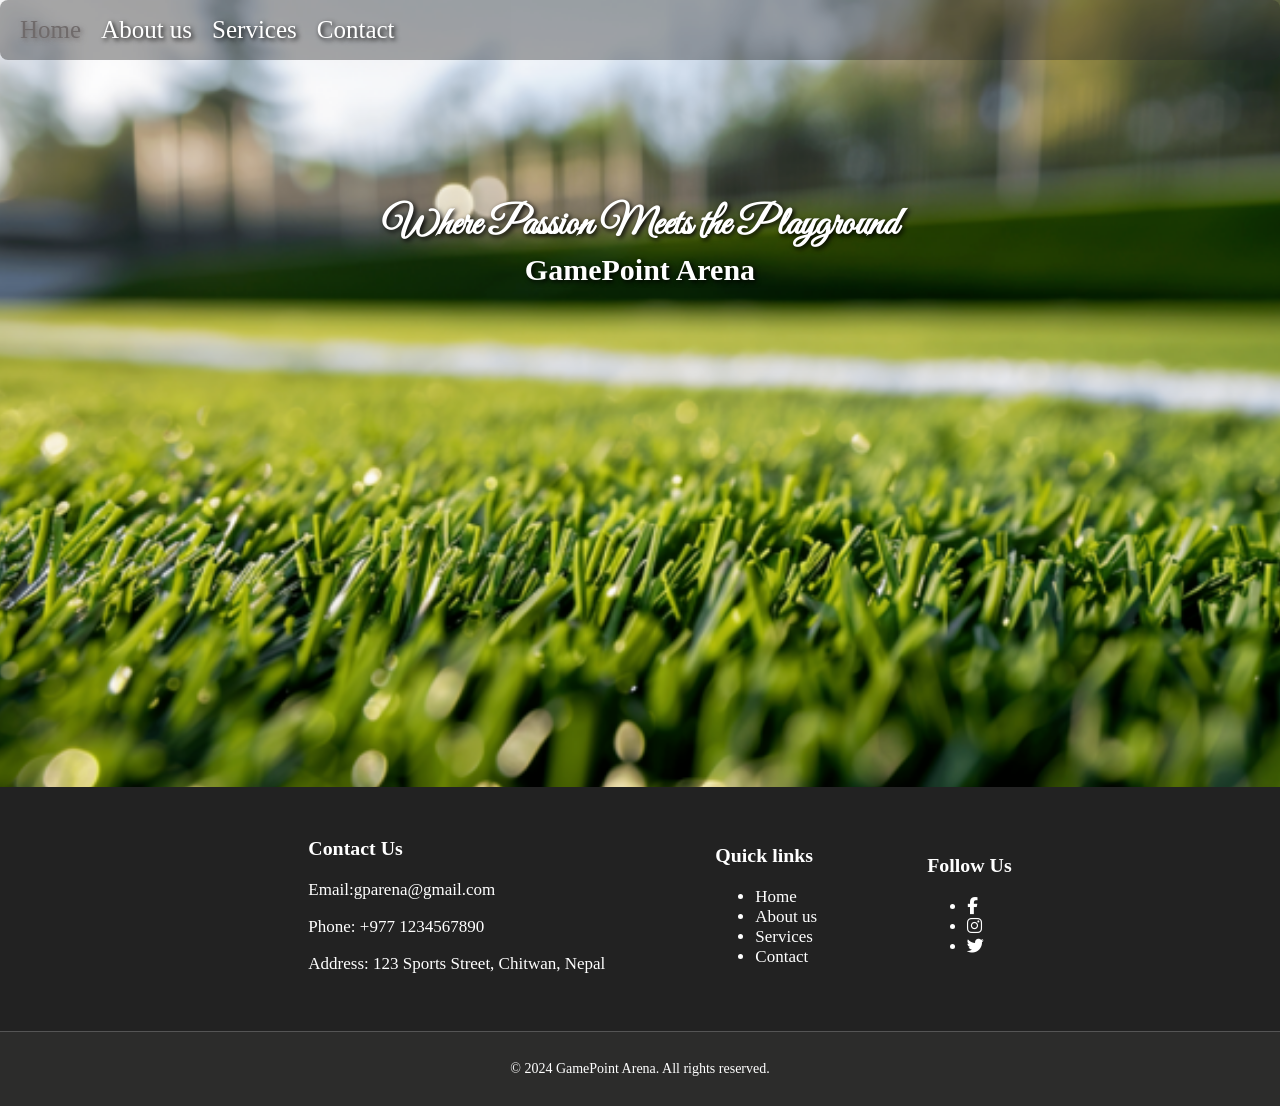
<file: index.html>
<!DOCTYPE html>
<html lang="en">
<head>
    <meta charset="UTF-8">
    <meta name="viewport" content="width=device-width, initial-scale=1.0">
    <title>Sports Hub</title>
    <link rel="stylesheet" href="https://cdnjs.cloudflare.com/ajax/libs/font-awesome/6.5.0/css/all.min.css">
    <link rel="preconnect" href="https://fonts.googleapis.com">
    <link rel="preconnect" href="https://fonts.gstatic.com" crossorigin>
    <link href="https://fonts.googleapis.com/css2?family=Great+Vibes&display=swap" rel="stylesheet">
    <link rel="stylesheet" href="style.css">
    <link rel="stylesheet" href="index.css">
    <link rel="stylesheet" href="footer.css">
</head>
<body background="./Pictures/background1.jpg">
     <div class="Pages">
        <a class="top home" href="index.html">Home</a>
        <a class="top about" href="about.html">About us</a>
        <a class="top services" href="services.html">Services</a>
        <a class="top contact" href="contact.html">Contact</a>
        
    </div>

    <div class="Front">       
    <h2 class="quote">Where Passion Meets the Playground</h2>
    <h3 class="start-name">GamePoint Arena</h3>
    </div>
    


   <footer>
        <div class="foot-container">
            <div class="foot-details">
                <h3>Contact Us</h3>
                <p>Email:gparena@gmail.com</p>
                <p>Phone: +977 1234567890</p>
                <p>Address: 123 Sports Street, Chitwan, Nepal</p>
            </div>
             <div class="foot-details">
                <h3>Quick links</h3>
                <ul class="lists"> 
                    <li><a href="index.html">Home</a></li>
                    <li><a href="about.html">About us</a></li>
                    <li><a href="services.html">Services</a></li>
                    <li><a href="contact.html">Contact</a></li>
                    
                </ul>
             </div>
              <div class="foot-details">
                <h3>Follow Us</h3>
                <ul class="lists">
                    <li><a href="#"><i class="fab fa-facebook-f"></i></a></li>
                    <li><a href="#"><i class="fab fa-instagram"></i></a></li>
                    <li><a href="#"><i class="fab fa-twitter"></i></a></li>
                </ul>
              </div>
        </div>
             
        <div class="copyright">
            <p>&copy; 2024 GamePoint Arena. All rights reserved.</p>
        </div>
    </footer>
</body>
</html>
</file>
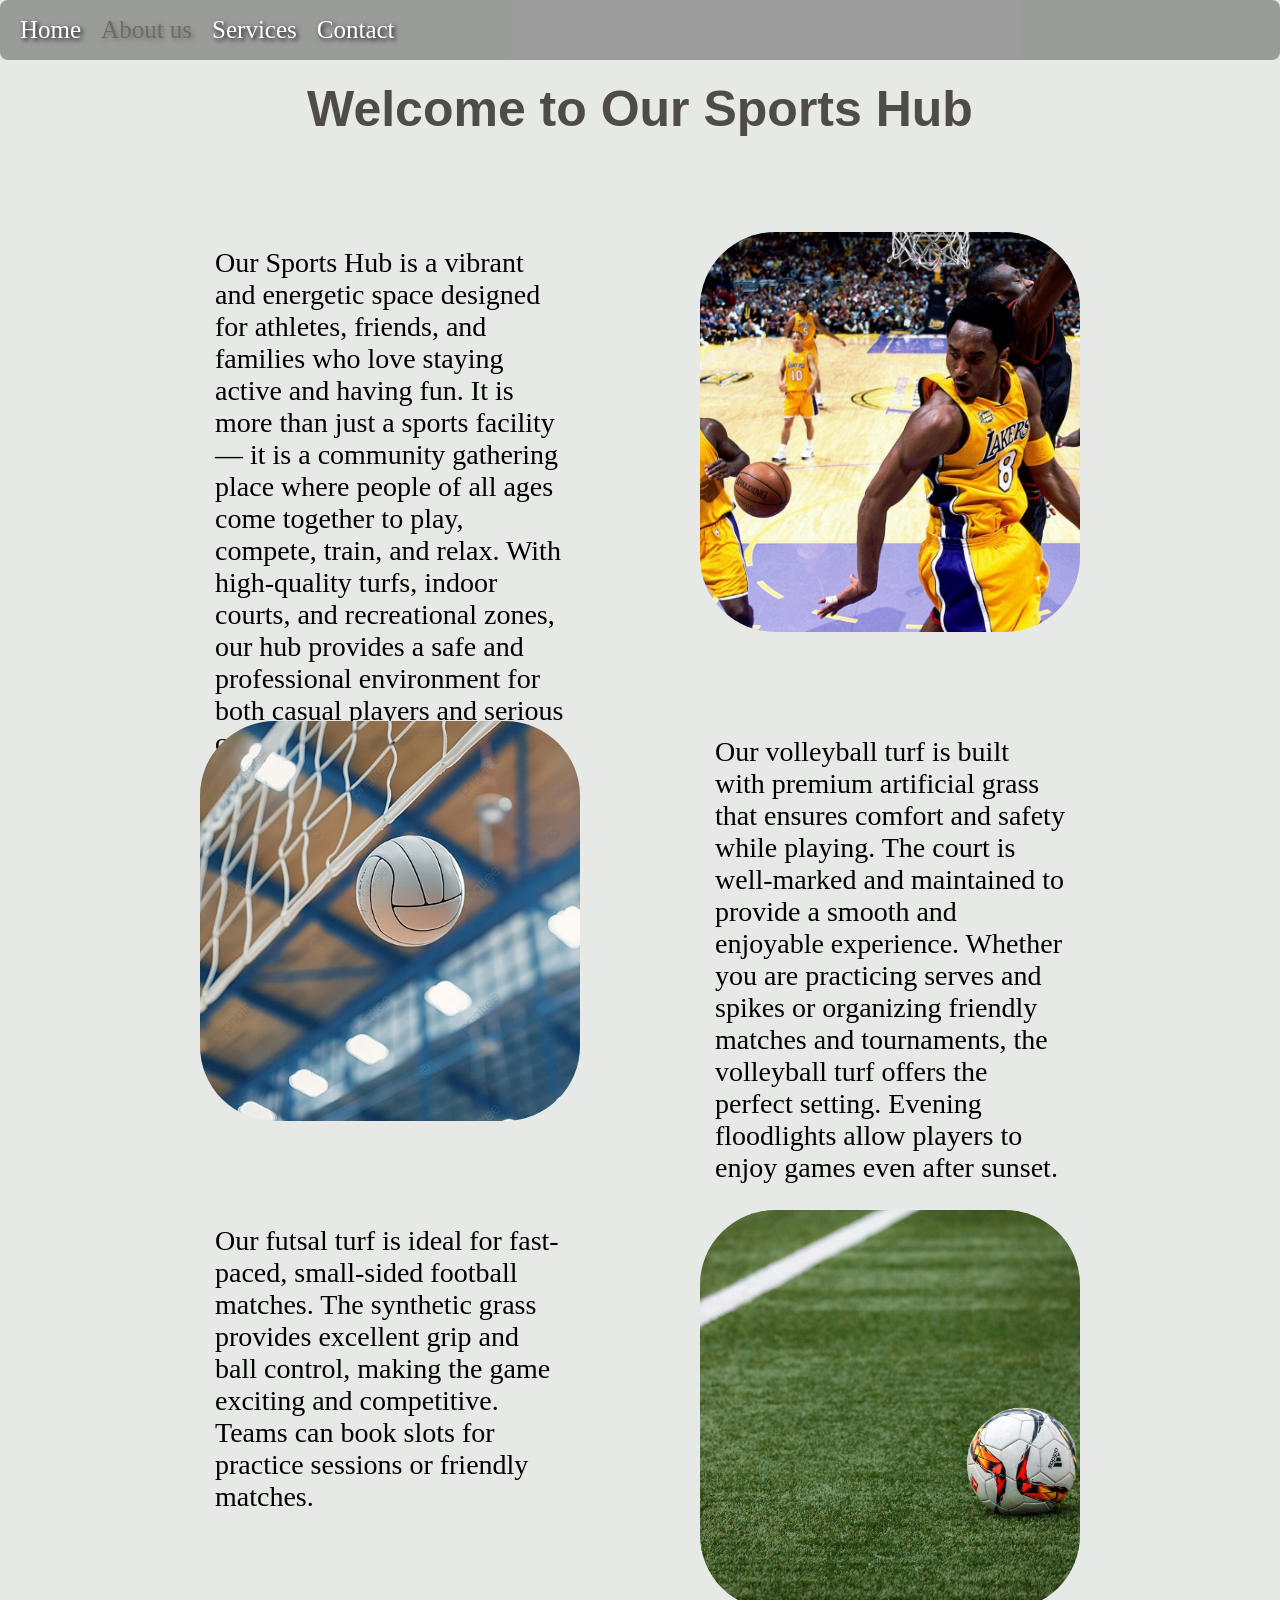
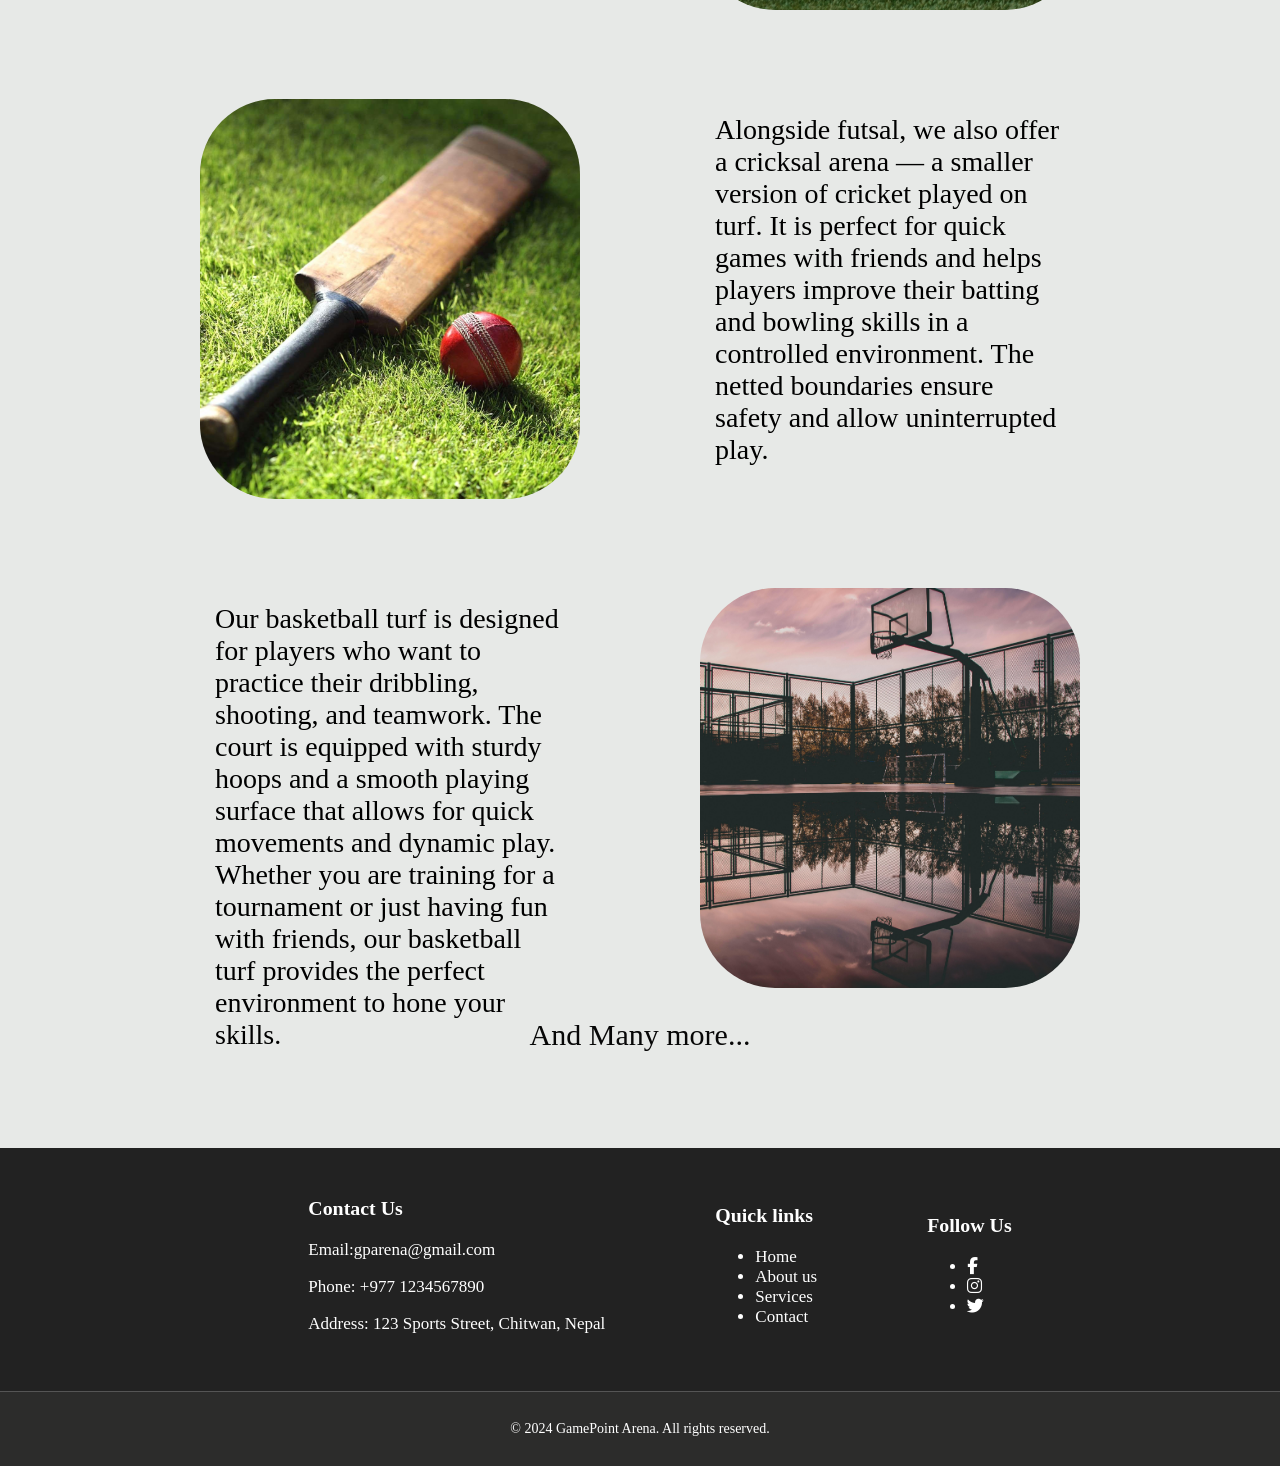
<file: about.html>
<!DOCTYPE html>
<html lang="en">
<head>
    <meta charset="UTF-8">
    <meta name="viewport" content="width=device-width, initial-scale=1.0">
    <title>About Us - Sports Hub</title>
    <link rel="stylesheet" href="https://cdnjs.cloudflare.com/ajax/libs/font-awesome/6.5.0/css/all.min.css">
    <link rel="stylesheet" href="style.css">
    <link rel="stylesheet" href="about.css">
    <link rel="stylesheet" href="footer.css">
</head>
<body>
   
    <div class="Pages">
        <a class="top home" href="index.html">Home</a>
         <a class="top about" href="about.html">About us</a>
        <a class="top services" href="services.html">Services</a>
        <a class="top contact" href="contact.html">Contact</a>
        
    </div>
     <div class="Heading">
        <h1>Welcome to Our Sports Hub </h1>
    </div>



    <div class="Main">
    <div class="Right">
        <p class="Describe">
        Our Sports Hub is a vibrant and energetic space designed for athletes, friends, and families who love staying active and having fun. It is more than just a sports facility — it is a community gathering place where people of all ages come together to play, compete, train, and relax. With high-quality turfs, indoor courts, and recreational zones, our hub provides a safe and professional environment for both casual players and serious competitors.    
        </p>
           
    </div>

     <div class="Left">
        <img  class="sport-image" src="./Pictures/Kobe.jpg" alt="Nepal">
    </div>
    </div>



    <div class="Main">
    <div class="Right">
        <img  class="sport-image" src="./Pictures/volleyball.jpg" alt="Nepal">
    </div>


    <div class="Left">
        <p class="Describe">
       Our volleyball turf is built with premium artificial grass that ensures comfort and safety while playing. The court is well-marked and maintained to provide a smooth and enjoyable experience. Whether you are practicing serves and spikes or organizing friendly matches and tournaments, the volleyball turf offers the perfect setting. Evening floodlights allow players to enjoy games even after sunset.
        </p>          
    </div>
    </div>



    <div class="Main">
    <div class="Right">
        <p class="Describe">
        Our futsal turf is ideal for fast-paced, small-sided football matches. The synthetic grass provides excellent grip and ball control, making the game exciting and competitive. Teams can book slots for practice sessions or friendly matches.
        </p>
           
    </div>

     <div class="Left">
        <img  class="sport-image" src="./Pictures/sport1.jpg" alt="Nepal">
    </div>
    </div>


<div class="Main">
     <div class="Right">
        <img  class="sport-image" src="./Pictures/cricket.jpg" alt="Nepal">
    </div>
    <div class="Left">
        <p class="Describe">
        Alongside futsal, we also offer a cricksal arena — a smaller version of cricket played on turf. It is perfect for quick games with friends and helps players improve their batting and bowling skills in a controlled environment. The netted boundaries ensure safety and allow uninterrupted play.
        </p>           
    </div>
    </div>



    <div class="Main">
    <div class="Right">
        <p class="Describe">
        Our basketball turf is designed for players who want to practice their dribbling, shooting, and teamwork. The court is equipped with sturdy hoops and a smooth playing surface that allows for quick movements and dynamic play. Whether you are training for a tournament or just having fun with friends, our basketball turf provides the perfect environment to hone your skills.
        </p>
           
    </div>

     <div class="Left">
        <img  class="sport-image" src="./Pictures/basketball.jpg" alt="Nepal">
    </div>
    </div>

<p class="bottom"> And Many more...</p>

<footer>
        <div class="foot-container">
            <div class="foot-details">
                <h3>Contact Us</h3>
                <p>Email:gparena@gmail.com</p>
                <p>Phone: +977 1234567890</p>
                <p>Address: 123 Sports Street, Chitwan, Nepal</p>
            </div>
             <div class="foot-details">
                <h3>Quick links</h3>
                <ul class="lists"> 
                    <li><a href="index.html">Home</a></li>
                    <li><a href="about.html">About us</a></li>
                    <li><a href="services.html">Services</a></li>
                    <li><a href="contact.html">Contact</a></li>
                    
                </ul>
             </div>
              <div class="foot-details">
                <h3>Follow Us</h3>
                <ul class="lists">
                    <li><a href="#"><i class="fab fa-facebook-f"></i></a></li>
                    <li><a href="#"><i class="fab fa-instagram"></i></a></li>
                    <li><a href="#"><i class="fab fa-twitter"></i></a></li>
                </ul>
              </div>
        </div>
             
        <div class="copyright">
            <p>&copy; 2024 GamePoint Arena. All rights reserved.</p>
        </div>
    </footer>
</body>
</html>
</file>
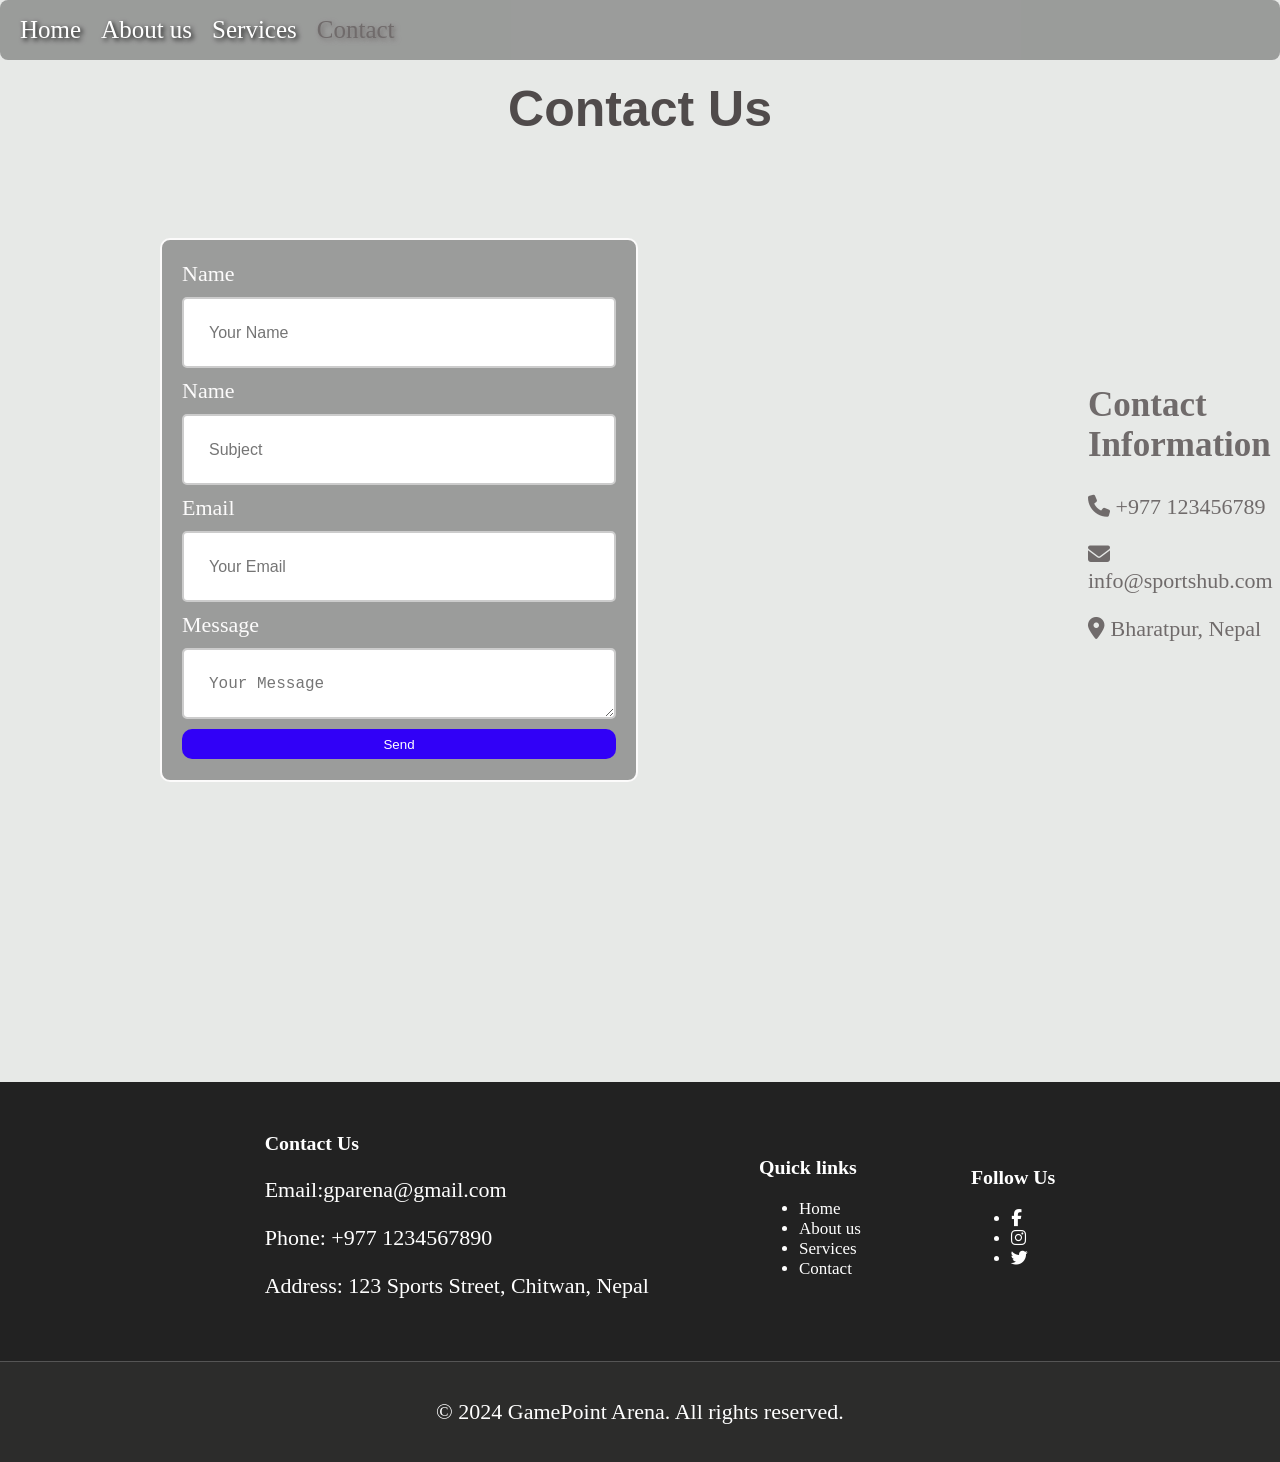
<file: contact.html>
<!DOCTYPE html>
<html lang="en">
<head>
    <meta charset="UTF-8">
    <meta name="viewport" content="width=device-width, initial-scale=1.0">
    <title>Contact Us - Sports Hub</title>
    <link rel="stylesheet" href="https://cdnjs.cloudflare.com/ajax/libs/font-awesome/6.5.0/css/all.min.css">
    <link rel="stylesheet" href="https://cdnjs.cloudflare.com/ajax/libs/font-awesome/6.5.0/css/all.min.css">
    <link rel="stylesheet" href="style.css">
    <link rel="stylesheet" href="contact.css">
    <link rel="stylesheet" href="footer.css">
</head>
<body>
    <div class="Pages">
        <a class="top about" href="index.html">Home</a>
        <a class="top about" href="about.html">About us</a>
        <a class="top services" href="services.html">Services</a>
        <a class="top contact" href="contact.html">Contact</a>
        
    </div>
    <h1 class="Heading">Contact Us</h1>
    <div class="Contact-parts">
        <div class="contact-form-container">
        <form class="contact-form">
        <label>Name</label>
        <input type="text" placeholder="Your Name" required>

        <label>Name</label>
        <input type="text" placeholder="Subject" required>

        <label>Email</label>
        <input type="email" placeholder="Your Email" required>

        <label>Message</label>
        <textarea placeholder="Your Message" required></textarea>

        <button type="submit">Send</button>
    </form>
    </div>
<div class="contact-info">
    <h2>Contact Information</h2>
    <p><i class="fas fa-phone"></i> +977 123456789</p>
    <p><i class="fas fa-envelope"></i> info@sportshub.com</p>
    <p><i class="fas fa-map-marker-alt"></i> Bharatpur, Nepal</p>
</div>
    



</div>
     <footer>
        <div class="foot-container">
            <div class="foot-details">
                <h3>Contact Us</h3>
                <p>Email:gparena@gmail.com</p>
                <p>Phone: +977 1234567890</p>
                <p>Address: 123 Sports Street, Chitwan, Nepal</p>
            </div>
             <div class="foot-details">
                <h3>Quick links</h3>
                <ul class="lists"> 
                     <li><a href="index.html">Home</a></li>
                    <li><a href="about.html">About us</a></li>
                    <li><a href="services.html">Services</a></li>
                    <li><a href="contact.html">Contact</a></li>
                    
                </ul>
             </div>
              <div class="foot-details">
                <h3>Follow Us</h3>
                <ul class="lists">
                    <li><a href="#"><i class="fab fa-facebook-f"></i></a></li>
                    <li><a href="#"><i class="fab fa-instagram"></i></a></li>
                    <li><a href="#"><i class="fab fa-twitter"></i></a></li>
                </ul>
              </div>
        </div>
             
        <div class="copyright">
            <p>&copy; 2024 GamePoint Arena. All rights reserved.</p>
        </div>
    </footer>
</body>
</html>
</file>
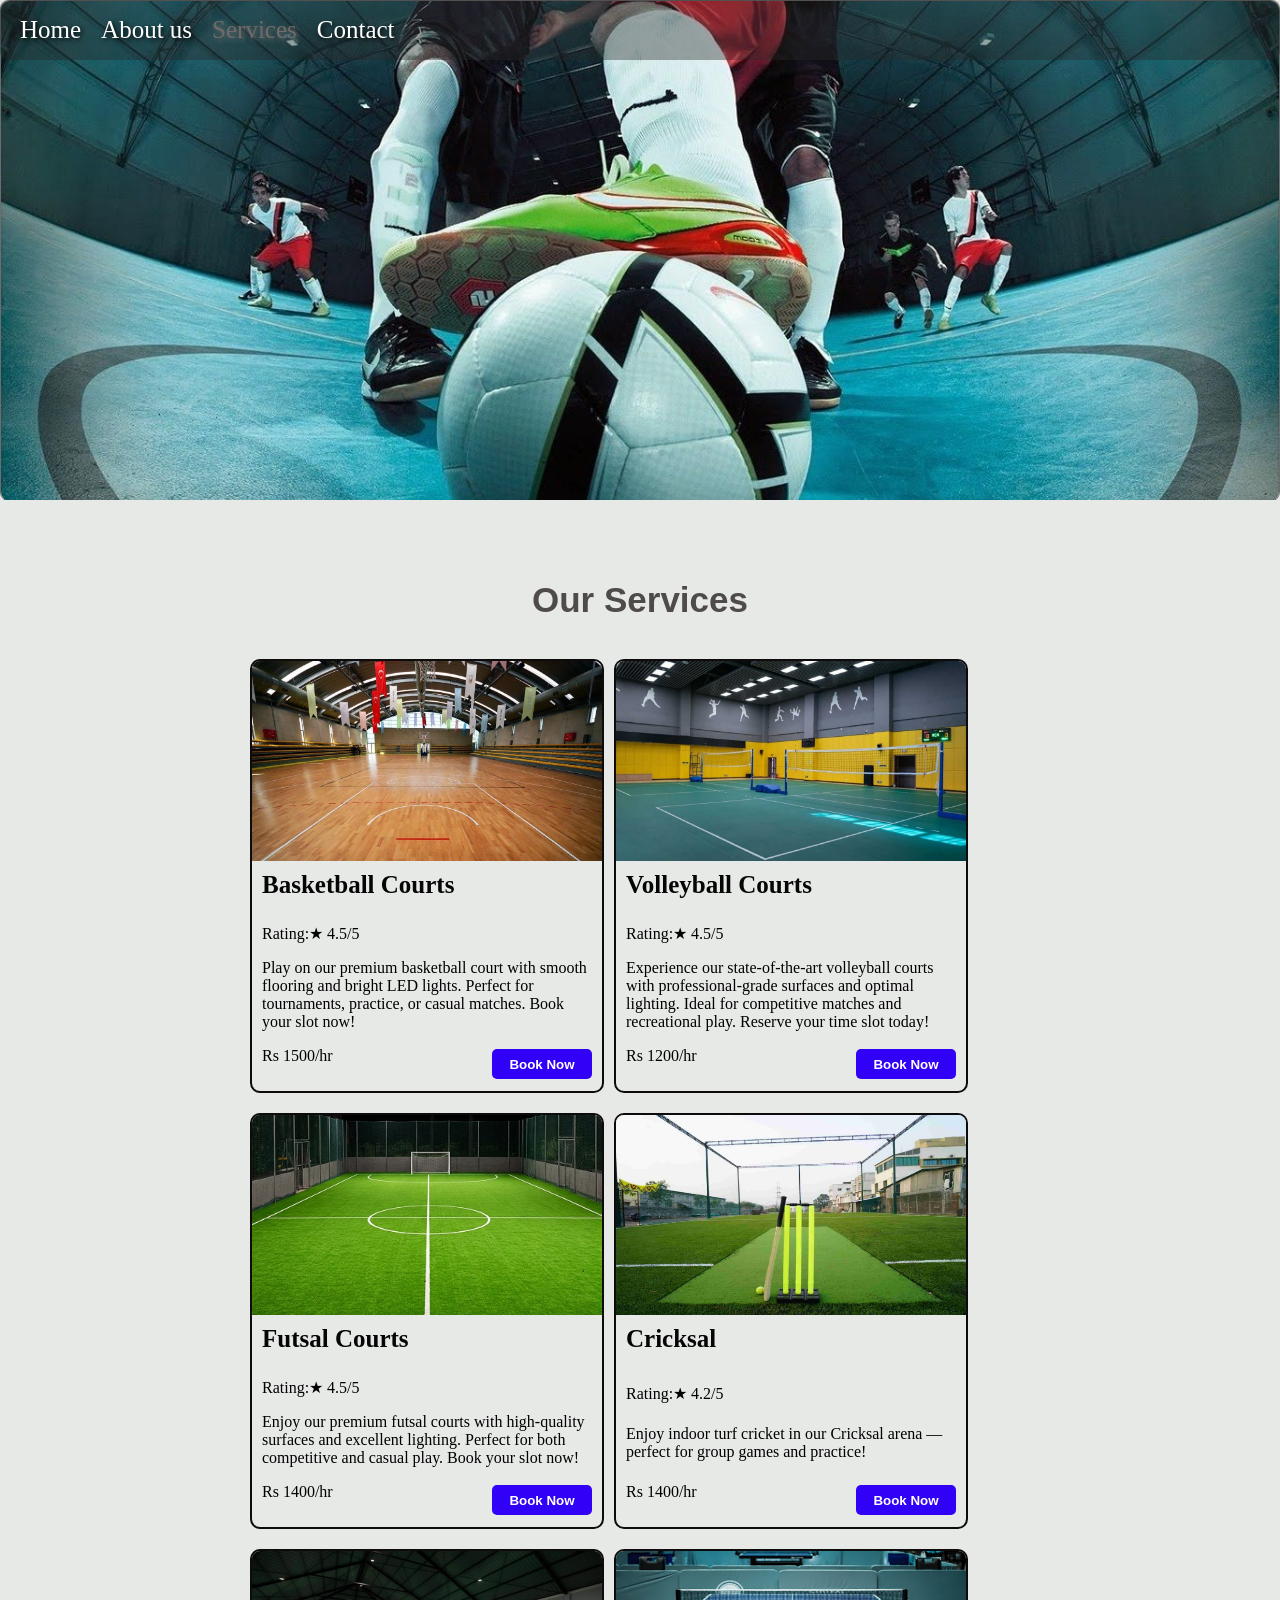
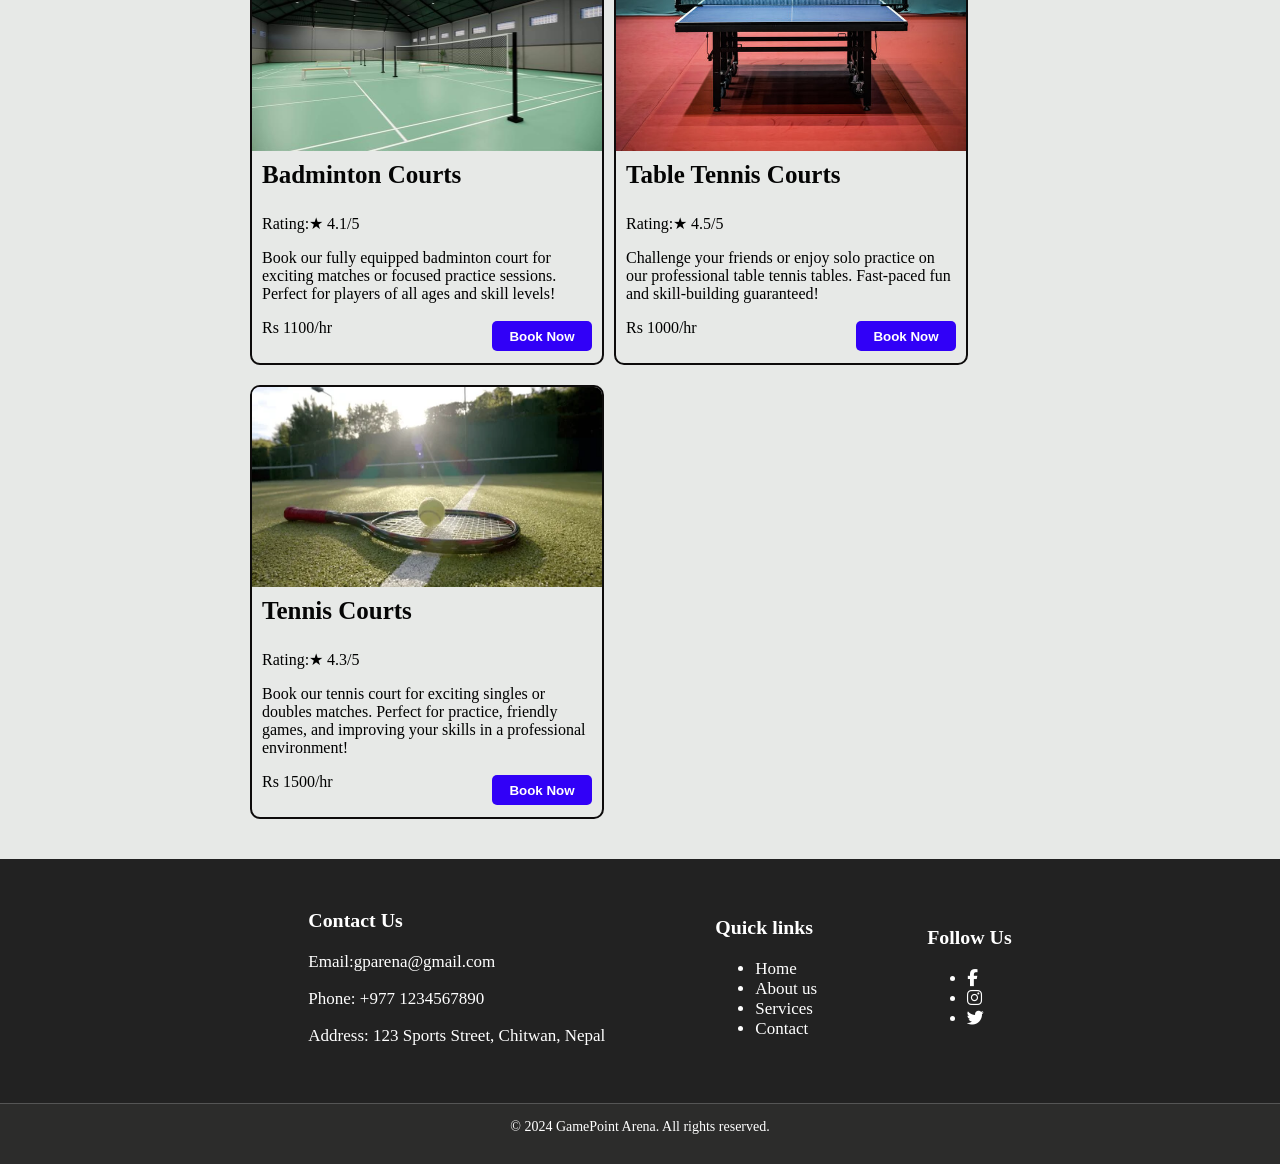
<file: services.html>
<!DOCTYPE html>
<html lang="en">
<head>
    <meta charset="UTF-8">
    <meta name="viewport" content="width=device-width, initial-scale=1.0">
    <title>Services - Sports Hub</title>
    <link rel="stylesheet" href="https://cdnjs.cloudflare.com/ajax/libs/font-awesome/6.5.0/css/all.min.css">
    <link rel="stylesheet" href="style.css">
    <link rel="stylesheet" href="services.css">
    <link rel="stylesheet" href="footer.css">
</head>
<body>
    <div class="Pages">
        <a class="top home" href="index.html">Home</a>
        <a class="top about" href="about.html">About us</a>
        <a class="top services" href="services.html">Services</a>
        <a class="top contact" href="contact.html">Contact</a>
        
    </div>
    <div class="intro">
        <img class="intro-img" src="./Pictures/futsal-4k.jpg" alt="Nepal">
    </div>
    <div class="Heading">
        <h2>Our Services</h2>
    </div>
    <div class="Main">
        <div class="container">
        <div class="photo"><img class="photo-img" src="./Pictures/service-basketball.webp" alt=""></div>
        <div class="details">
            <p class="service-name">Basketball Courts</p>
            <p>Rating:&#9733 4.5/5</p>
            <p>Play on our premium basketball court with smooth flooring and bright LED lights. Perfect for tournaments, practice, or casual matches. Book your slot now!</p>
           <div class="book">
            <p>Rs 1500/hr</p>  
            <button>Book Now</button>
            </div>
            
        </div>
    </div>
    <div class="container">
        <div class="photo"><img class="photo-img" src="./Pictures/service-volleyball.webp" alt=""></div>
        <div class="details">
            <p class="service-name">Volleyball Courts</p>
            <p>Rating:&#9733 4.5/5</p>
            <p>Experience our state-of-the-art volleyball courts with professional-grade surfaces and optimal lighting. Ideal for competitive matches and recreational play. Reserve your time slot today!</p>
            <div class="book">
            <p>Rs 1200/hr</p>  
            <button>Book Now</button>
            </div>
            
        </div>
    </div>
    <div class="container">
        <div class="photo"><img class="photo-img" src="./Pictures/Service-futsal.jfif" alt=""></div>
        <div class="details">
            <p class="service-name">Futsal Courts</p>
            <p>Rating:&#9733 4.5/5</p>
            <p>Enjoy our premium futsal courts with high-quality surfaces and excellent lighting. Perfect for both competitive and casual play. Book your slot now!</p>
            <div class="book">
            <p>Rs 1400/hr</p>  
            <button>Book Now</button>
            </div>
            
        </div>
    </div>
    <div class="container">
        <div class="photo"><img class="photo-img" src="./Pictures/service-cricksal.jpg" alt=""></div>
        <div class="details">
            <p class="service-name">Cricksal</p>
            <p>Rating:&#9733 4.2/5</p>
            <p>Enjoy indoor turf cricket in our Cricksal arena — perfect for group games and practice!</p>
           <div class="book">
            <p>Rs 1400/hr</p>  
            <button>Book Now</button>
            </div>
            
        </div>
    </div>
    <div class="container">
        <div class="photo"><img class="photo-img" src="./Pictures/service-badminton.jpg" alt=""></div>
        <div class="details">
            <p class="service-name">Badminton Courts</p>
            <p>Rating:&#9733 4.1/5</p>
            <p>Book our fully equipped badminton court for exciting matches or focused practice sessions. Perfect for players of all ages and skill levels!</p>
            <div class="book">
            <p>Rs 1100/hr</p>  
            <button>Book Now</button>
            </div>
            
        </div>
    </div>
    <div class="container">
        <div class="photo"><img class="photo-img" src="./Pictures/service-tt.jpg" alt=""></div>
        <div class="details">
            <p class="service-name">Table Tennis Courts</p>
            <p>Rating:&#9733 4.5/5</p>
            <p>Challenge your friends or enjoy solo practice on our professional table tennis tables. Fast-paced fun and skill-building guaranteed!</p>
           <div class="book">
            <p>Rs 1000/hr</p>  
            <button>Book Now</button>
            </div>
            
        </div>
    </div>
    <div class="container">
        <div class="photo"><img class="photo-img" src="./Pictures/tennis.webp" alt=""></div>
        <div class="details">
            <p class="service-name">Tennis Courts</p>
            <p>Rating:&#9733 4.3/5</p>
            <p>Book our tennis court for exciting singles or doubles matches. Perfect for practice, friendly games, and improving your skills in a professional environment!</p>
            <div class="book">
            <p>Rs 1500/hr</p>  
            <button>Book Now</button>
            </div>
            
        </div>
    </div>
    </div>
    
 <footer>
        <div class="foot-container">
            <div class="foot-details">
                <h3>Contact Us</h3>
                <p>Email:gparena@gmail.com</p>
                <p>Phone: +977 1234567890</p>
                <p>Address: 123 Sports Street, Chitwan, Nepal</p>
            </div>
             <div class="foot-details">
                <h3>Quick links</h3>
                <ul class="lists"> 
                    <li><a href="index.html">Home</a></li>
                    <li><a href="about.html">About us</a></li>
                    <li><a href="services.html">Services</a></li>
                    <li><a href="contact.html">Contact</a></li>
                    
                </ul>
             </div>
              <div class="foot-details">
                <h3>Follow Us</h3>
                <ul class="lists">
                    <li><a href="#"><i class="fab fa-facebook-f"></i></a></li>
                    <li><a href="#"><i class="fab fa-instagram"></i></a></li>
                    <li><a href="#"><i class="fab fa-twitter"></i></a></li>
                </ul>
              </div>
        </div>
             
        <div class="copyright">
            <p>&copy; 2024 GamePoint Arena. All rights reserved.</p>
        </div>
    </footer>
    
    
</body>

</html>
</file>
<file: style.css>
a{
            text-decoration: none;
            color: white;
        }
        .Heading{
            margin-top: 80px;
            text-align: center;
            color: rgb(80, 75, 75);
            font-family: 'Segoe UI', Tahoma, Geneva, Verdana, sans-serif;
        }
        h1{
            font-size: 50px;
        }
        body{
            margin: 0px;
            padding: 0px;
            background-color: rgba(140, 149, 142, 0.205);
        }
        
        .Pages{
            display:flex;
            position:fixed;
            top:0;
            left:0;
            align-items: center;           
            background-color: rgba(41, 42, 41, 0.4);
            border-radius: 8px;
            height: 60px;
            width:100%;
        }
        .top
        {
            color: white;
            margin-left: 20px;
            font-size: 25px;
            text-shadow: 2px 2px 5px black;
        
            
        }
        .top:hover{
            color: #706b6b;
            text-shadow: 2px 2px 5px #706b6b
        }
</file>
<file: index.css>
.home{
            color: #706b6b;
    text-shadow: 2px 2px 5px #706b6b 
         }
         
         
         .Front{
            margin-top: 200px;
            text-align: center;
            color: rgb(7, 7, 7);
          margin-bottom:500px;  
        }
        .quote{
            font-family: 'Great Vibes', cursive;
            font-size: 40px;
            color: white;
            text-shadow: 2px 2px 5px black;
            margin-bottom: 3px;
        }
        .start-name{
            font-family: Georgia, 'Times New Roman', Times, serif;
            font-size: 30px;
            color: white;
            text-shadow: 2px 2px 5px black;
            margin-top: 0px;
            
        }
        
        body{
            background-image:url(./Pictures/background1.jpg);
            background-position: center;
            background-attachment:fixed;
            background-size: cover;
            margin: 0;
            padding: 0;
            height: auto;
        }
</file>
<file: footer.css>
.foot-container{
    display: flex;
    justify-content:center;
    align-items:center;
    gap: 70px;
    padding: 20px;
    margin-top: auto
}

footer {
    
    background-color: #222;
    color: #fff;
    z-index: 1000;
    font-size: 17px;
   
}
h3{
     font-weight: bolder;
}

body {

    padding-bottom: 0px;
}

.foot-details{
    width: auto;
    margin-top:10px;
    margin-left: 40px; 
}
.copyright{ 
    background-color: rgba(60, 62, 59, 0.4);
    display: block;
    width: 100%;
    text-align: center;
    padding: 15px 0;
    border-top: 1px solid #555;
    margin-top: 20px;
    font-size: 14px;
}
</file>
<file: about.css>
.about{
            color: #706b6b;
            text-shadow: 2px 2px 5px #706b6b
        }
        
        body{
            margin: 0px;
            padding: 0px;
        }
        .Right{
            height: 400px;
            width:550px;
            margin-left:100px;
            margin-top: 60px;
           
        }
        .Describe{
            font-size: 28px;
            width: 100%;
            height: 100%;
            margin: 0;
            padding: 15px;
            box-sizing: border-box;
        }
        .Left{
            
            margin-left: 120px;
            margin-top: 60px;
            height: 400px;
            width: 550px;
        }
        .sport-image{
            width: 100%;
            height: 100%;
            object-fit: cover;
            border-radius: 75px;
            transition: transform 0.6s ease-out;
        }
        .sport-image:hover{
            transform: scale(1.05);
            transition: transform 0.6s ease;
            
        }
        .Main{
            margin-left: 100px;
            display: flex;
            margin-bottom: 29px;
            margin-right:200px;
        }
        .bottom{
            text-align: center;
            font-size: 30px;
            color: rgb(7, 7, 7);
            height: 100px;

        }
</file>
<file: contact.css>
.contact-form-container {
    background-color: rgba(41, 42, 41, 0.4);
    justify-content: center;
    align-items: center;
    margin-left: 160px;
    padding:20px;
    height: 500px;
    width: 450px;
    display: flex;
    justify-content: center;
    border: #fcfbfb solid 2px;
    border-radius: 10px;
}
form label {
    font-size: 22px;
    color: #fcfbfb;
}
.contact-form {
    display: flex;
    flex-direction: column;
    gap: 10px;
    width:auto;
    margin: 0 auto;
}
form input, form textarea {
    height: 17px;
    width: 380px;
    padding: 25px;
    border: 2px solid #ccc;
    border-radius: 5px;
    font-size: 16px;
}
button{
    padding: 0px;
    background-color: #3100f7;
    color: white;
    border: none;
    border-radius: 10px;
    height:30px;
    cursor: pointer;    
}
button:hover{
    background-color: #5ba2e8;
}
.Contact-parts{
    margin-top: 100px;
    display: flex;
    justify-content: lefft;
    align-items: center;
    gap: 450px;
    margin-top: 50px;
    margin-bottom: 300px;
}
.contact-info{
    color: #706b6b;
    margin-right: 200px;
}
h2{
    color: #706b6b;
    font-size: 35px;
}
p{
    font-size: 22px;
}
.contact{
     color: #706b6b;
     text-shadow: 2px 2px 5px #706b6b   
}

h1{
    margin-bottom:100px;
}
</file>
<file: services.css>
.body{
    margin-left: 0px;
    margin-right:0px;
}


.services{
    color: #706b6b;
    text-shadow: 2px 2px 5px #706b6b 
}

.intro{
    display: flex;
    width:100%;
    padding: 0px;
    margin: 0px;
    height: 500px;      
    overflow:hidden;
    justify-content: center;
}
.intro-img{
    border: #706b6b solid 1px;
    border-radius: 10px;
    width:100%;
    height:100%;
    object-fit: cover;
}
h2{
    font-size: 35px;
}
.Main{
    display: flex;
    flex-wrap: wrap;
    gap: 10px;
    align-items: stretch;
    margin-left: 250px;
    margin-bottom: 40px;
}
.container{
    display: inline-flex;
    flex-direction: column;
    width: 350px; 
    border: #0d0b0b solid 2px; 
    border-radius: 10px; 
    overflow: hidden; 
    margin-top: 10px;
    
}

.photo{
    width: 100%;
    object-fit: contain;
    overflow: hidden;
    justify-content: center;
    align-items: center;
    margin-bottom: 0px;
}
.photo-img{
    width: 100%;
    height: 200px;
    overflow: hidden;
    display: flex;
    justify-content: center;
    align-items: center;
    margin-bottom: 0px;
    transition: transform 0.6s ease-out;
}
.photo-img:hover{
    transform: scale(1.05);
    transition: transform 0.6s ease;
}
.details{
    flex: 1;
    display: flex;
    flex-direction: column;
    justify-content: space-between;
    padding: 10px;
}

.service-name{
    margin-top: 0px;
    font-weight: bold;
    font-size: 25px;
    color: #050505;
    
}
.book{
    display: flex;
    justify-content: space-between;
    align-items: center;
    
}
p{
    margin-top: 0px;
}

button{
    margin-bottom: 0px;
    width: 100px;
    height: 30px;
    border: none;
    border-radius: 5px;
    background-color: #3100f7;
    color: white;
    font-weight: bold;
    cursor: pointer;
}
button:hover{
    background-color: #5ba2e8;
    color: white;
    text-shadow: 2px 2px 5px #706b6b

}
</file>
